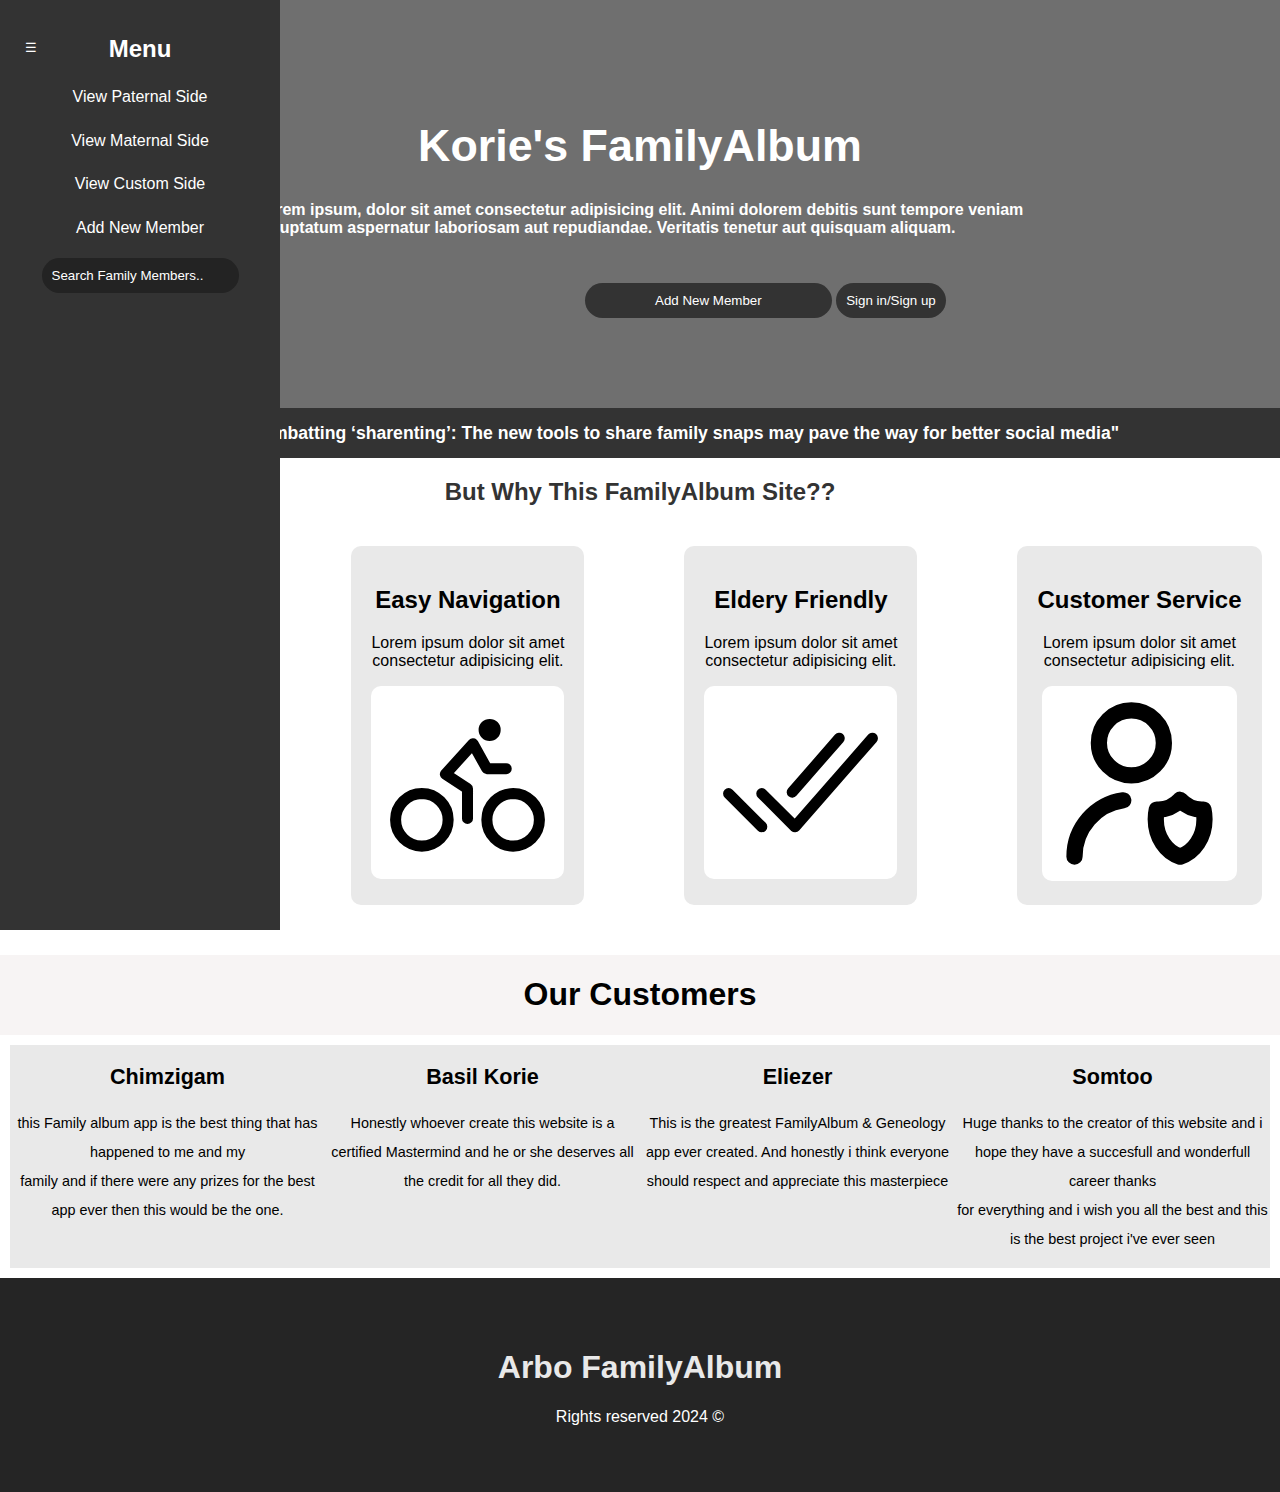
<file: HTML/index.html>
<!DOCTYPE html>
<html lang="en">
  <head>
    <link rel="preconnect" href="https://fonts.googleapis.com" />
    <link rel="preconnect" href="https://fonts.gstatic.com" crossorigin />
    <link
      href="https://fonts.googleapis.com/css2?family=Cedarville+Cursive&family=Roboto:ital,wght@0,100..900;1,100..900&display=swap"
      rel="stylesheet"
    />
    <meta charset="UTF-8" />
    <meta name="viewport" content="width=device-width, initial-scale=1.0" />
    <link rel="stylesheet" href="/style/style.css" />
    <title>Document</title>
  </head>
  <body>
    <button id="toggle-btn">&#9776;</button>
    <div class="sidebar" id="sidebar">
      <h2 style="text-align: center">Menu</h2>
      <ul>
        <li><a href="Paternal-Side.html">View Paternal Side</a></li>
        <li><a href="Maternal-Side.html">View Maternal Side</a></li>
        <li><a href="Custom-side.html">View Custom Side</a></li>
        <li><a href="Add-New-Member.html">Add New Member</a></li>
        <input
        class="search-bar-menu"
        type="text"
        placeholder="Search Family Members.."
      />
    </div>
    <div class="header" id="content">
      <h1 style="justify-content: center; display: grid; font-size: 2.8rem; color: #ffffff;">
         Korie's FamilyAlbum
      </h1>
      <p style="justify-content: center; display: grid; color: #ffffff; font-weight: 700;">
        Lorem ipsum, dolor sit amet consectetur adipisicing elit. Animi dolorem
        debitis sunt tempore veniam<br />voluptatum aspernatur laboriosam aut
        repudiandae. Veritatis tenetur aut quisquam aliquam.
      </p>
      <button style="margin-top: 20px;" class="dash-add-btn" id="add-btn" onclick="window.location.href='Add-New-Member.html';">Add New Member</button>
      <button style="margin-top: 30px; padding: 10px; border-radius: 20px; background-color: #333; border: none; color: #ffffff;" id="add-btn" onclick="window.location.href='sign-up-sign-in.html';">Sign in/Sign up</button>
    </div>
    
    <div style="justify-content: center; display: grid; background-color: #333;">
      <h2 style="color: #ffffff; font-size: 1.1rem;">"The apps combatting ‘sharenting’: The new tools to share family snaps may pave the way for better social media"</h2>
    </div>



    <div style="justify-content: center; display: grid;">
      <h2 style="color: #333; ">But Why This FamilyAlbum Site??</h2>
    </div>
    <div style="grid-template-columns: 1fr 1fr 1fr 1fr; grid-gap: 100px; display: flex; justify-content: center; display: flex; margin-top: 20px;">
      <div style="padding: 20px 20px; background-color: #e9e9e9; border-radius: 10px; text-align: center;">
      <h2 style="">Functionability</h2>
      <p>Lorem ipsum dolor sit amet<br>consectetur adipisicing elit.</p>
      <img style="padding:0.5rem; background-color: #ffffff; border-radius: 10px;" src="/images/body-outline.svg" alt="">
      </div>

      <div style="padding: 20px; background-color: #e9e9e9; border-radius: 10px; text-align: center; ">
        <h2>Easy Navigation</h2>
        <p>Lorem ipsum dolor sit amet<br>consectetur adipisicing elit.</p>
        <img style="padding:0.5rem; background-color: #ffffff; border-radius: 10px;" src="/images/bicycle-outline.svg" alt="">
      </div>

      <div style="padding: 20px; background-color: #e9e9e9; border-radius: 10px; text-align: center; ">
        <h2>Eldery Friendly</h2>
        <p>Lorem ipsum dolor sit amet<br>consectetur adipisicing elit.</p>
        <img style="padding:0.5rem; border-radius: 10px; background-color: #ffffff;" src="/images/checkmark-done-outline.svg" alt="">
      </div>

      <div style="padding: 20px; background-color: #e9e9e9; border-radius: 10px; text-align: center;">
        <h2>Customer Service</h2>
        <p>Lorem ipsum dolor sit amet<br>consectetur adipisicing elit.</p>
        <img style="width: 195px; border-radius: 10px; background-color: #ffffff;" src="/images/user-shield-alt-1-svgrepo-com.svg" alt="">
      </div>

    </div>
    
    <div style="justify-content: center; display: grid; margin-top: 50px; background-color: #f7f4f4;">
      <h1>Our Customers</h1>
    </div>
    <div style="justify-content: center; display: flex;  text-align: center; line-height: 1.8rem; font-size: 0.9rem; padding: 10px;">
      <div style="background-color: #e9e9e9;  width: 400px;">
        <h2>Chimzigam</h2>
        <p> this Family album app is the best thing that has happened to me 
          and my<br>family and if there were any prizes for  the best app ever then this would be the one.</p>
      </div>

      <div style="background-color: #e9e9e9;  width: 400px;">
        <h2>Basil Korie</h2>
        <p>Honestly whoever create this website is a certified  Mastermind and he or she deserves all the credit for all they did.</p>
      </div>

      <div style="background-color: #e9e9e9;   width: 400px;">
        <h2>Eliezer</h2>
        <p>This is the greatest FamilyAlbum & Geneology app ever created.
          And honestly i think everyone should respect and appreciate this masterpiece</p>
      </div>

      <div style="background-color: #e9e9e9;   width: 400px;">
        <h2>Somtoo</h2>
        <p>Huge thanks to the creator of this website and i hope they have a succesfull and wonderfull career
         thanks<br>for everything and i wish you all the best and this is the best project i've ever seen</p>
      </div>
    </div>
    

    <footer>
      <h1>Arbo FamilyAlbum</h1>
      <p>Rights reserved 2024 &copy;</p>
  </footer>
  
  <style>
      footer {
          background-color: #252525;
          color: #ffffff;
          text-align: center;
          padding: 50px;
      }
  
      footer h1 {
          color: #e9e9e9;
      }
  </style>

    <script src="/Javascript/humberger.js"></script>
  </body>
</html>
</file>
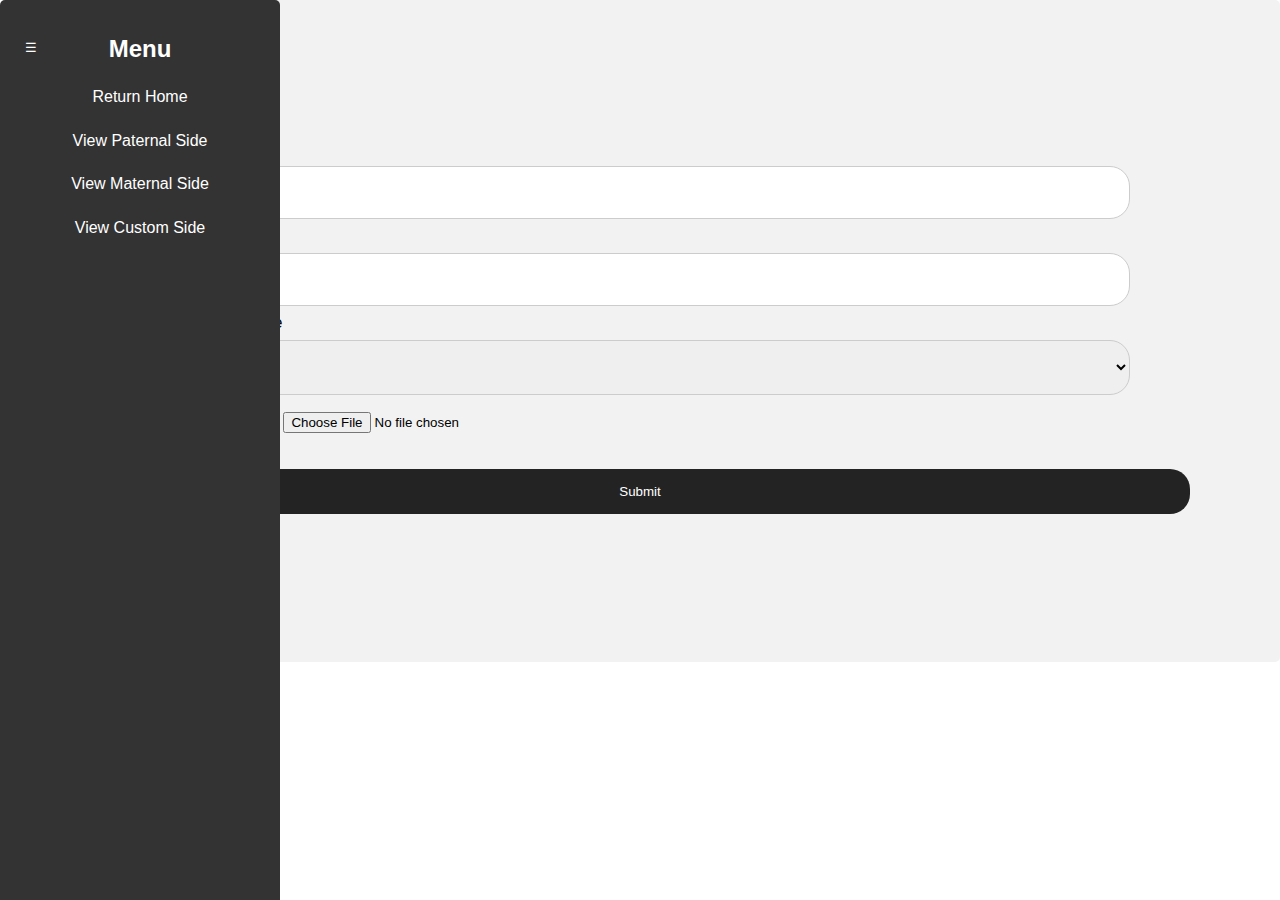
<file: HTML/Add-New-Member.html>
<!DOCTYPE html>
<html lang="en">
<head>
    <link rel="stylesheet" href="/style/Add-New-Member.css">
    <link rel="stylesheet" href="/style/style.css">
    <meta charset="UTF-8">
    <meta name="viewport" content="width=device-width, initial-scale=1.0">
    <title>Document</title>
</head>
<body>
    <button id="toggle-btn">&#9776;</button>
    <div class="sidebar" id="sidebar">
        <h2 style="text-align: center">Menu</h2>
      <ul>
        <li><a href="index.html">Return Home</a></li>
        <li><a href="Paternal-Side.html">View Paternal Side</a></li>
        <li><a href="Maternal-Side.html">View Maternal Side</a></li>
        <li><a href="Custom-side.html">View Custom Side</a></li>
      </ul>
    </div>
    <div>
      <form id="myForm">
        <label for="fname">First Name</label>
        <input type="text" id="fname" name="firstname" placeholder="Your name.." required>
        
        <label for="lname">Last Name</label>
        <input type="text" id="lname" name="lastname" placeholder="Your last name.." required>
        
        <label for="Family">Side of family Tree</label>
        <select id="side-of-fam" name="country" required>
            <option value="Paternal">Paternal</option>
            <option value="Maternal">Maternal</option>
            <option value="Custom">Custom</option>
        </select>
        
        <label for="fileUpload" style="background-color: #232323; color: #fff; padding: 10px 20px; border-radius: 20px; cursor: pointer; display: inline-block;">Upload a file</label>
        <input type="file" id="fileUpload" name="fileUpload" accept="image/*, .pdf, .doc" required>

        <section style="justify-content: center; display: grid; margin-top: 10px; width: 100%; margin-top: 20px;">
          <input style="width: 1100px; background-color: #232323; color: #fff; padding-top: 15px; padding-bottom: 15px; border-radius: 20px;" type="button" value="Submit" onclick="submitForm()" 
          
          />
        </section>
    </form>
    
      </div>
      <script src="/Javascript/Add-New-Member.js"></script>
    <script src="/Javascript/humberger.js"></script>
    
</body>
</html>
</file>
<file: style/style.css>
/* General styles */
body {
    font-family: Arial, sans-serif;
    margin: 0;
    padding: 0;
}

/* Toggle Button */
#toggle-btn {
    position: fixed;
    top: 30px;
    left: 15px;
    background-color: #333;
    color: white;
    border: none;
    padding: 10px;
    cursor: pointer;
    z-index: 1000;
}

/* Sidebar styles */
.sidebar {
    width: 250px;
    background-color: #333;
    color: white;
    position: fixed;
    height: 100%;
    padding: 15px;
    transition: width 0.3s ease, margin 0.3s ease, padding 0.3s ease;
}


.sidebar.collapsed {
    width: 0;
    overflow: hidden;
    padding: 0;
}

/* Sidebar List Styles */
.sidebar ul {
    list-style-type: none;
    text-align: center;
    padding: 0;
}

.sidebar ul li {
    margin: 15px 0;
    line-height: 1.8rem;
}

.sidebar ul li:hover {
    margin: 15px 0;
    background-color: #232323;
    border-radius: 20px;
    width: 100%;
}

.sidebar ul li a {
    color: white;
    text-decoration: none;
}

.sidebar ul li a:hover {
    text-decoration: none;
}

/* Search Bar Style */
.search-bar-menu {
    border-radius: 30px;
    border: none;
    padding: 10px 10px;
    background-color: #232323;
    color: white;
    
}

.search-bar-menu::placeholder {
    color: white;
}

.search-btn-menu {
    border-radius: 20px;
    border: none;
    padding: 10px 85px;
    justify-content: center;
    margin-left: 35px;
    background-color: #232323;
    color: #fff;
}

.dash-add-btn {
    margin-left: 565px;
    padding: 10px 70px;
    background-color: #333;
    border: none;
    color: #fff;
    border-radius: 20px;
}

.dash-add-btn:hover {
          background-color: #000000;
}
/* Content adjustments */
.header {
    /* background-image: url(/images/happy-together-portrait-black-family-sofa-bonding-visit-quality-time-smile-group-african-parents-happy-270994912[1]-modified.jpg); */
    background-repeat: no-repeat;
    background-size: cover;
    padding: 90px 20px;
    background-color: #6f6f6f;
}


.grid-container {
    display: grid;
    grid-template-columns: 1fr 1fr 1fr 1fr;
    column-gap: 50px;
    text-align: center;
    margin-top: 100px;
    gap: 20px;
  }

.MemberDiv {
    border: 1px solid #333;
    padding: 20px;
    border-radius: 10px;
    background-color: #f9f9f9;
    display: flex;
    flex-direction: column;
    align-items: center;
    text-align: center;
}



.Member-Img {
    width: 100px;
    height: 100px;
    object-fit: cover;
    margin-bottom: 10px;
  }
#MaternalDiv {
    display: grid;
    gap: 25px;

}

#PaternalDiv {
    display: grid;
    gap: 25px;
}

#CustomDiv {
    display: grid;
    gap: 25px;
}
</file>
<file: style/Add-New-Member.css>
input[type=text], select {
  width: 100%;
  padding: 18px 10px;
  margin: 8px 0;
  display: inline-block;
  border: 1px solid #ccc;
  border-radius: 20px;
  box-sizing: border-box;
}

input[type=submit], input[type=button] {
  width: 100%; 
  padding: 18px 10px; 
  margin: 8px 0;
  background-color: #333;
  color: white;
  border: none;
  border-radius: 20px;
  cursor: pointer;
  box-sizing: border-box; 
}

input[type=submit]:hover {
  background-color: #45a049;
}

div {
  border-radius: 5px;
  background-color: #f2f2f2;
  padding: 140px 150px;
}
</file>
